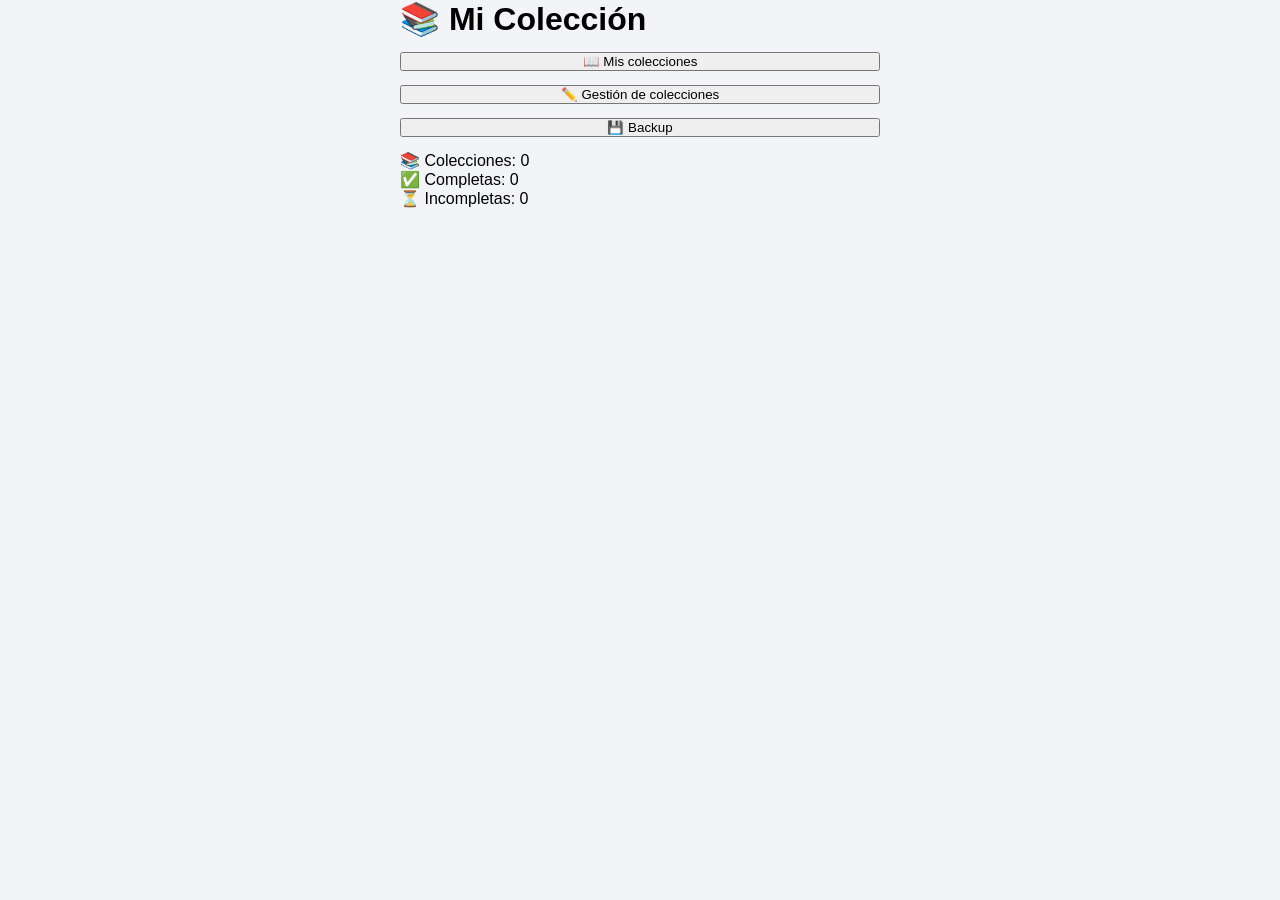
<file: Index.html>
<!DOCTYPE html>
<html lang="es">
<head>
  <meta charset="UTF-8" />
  <meta name="viewport" content="width=device-width, initial-scale=1.0, maximum-scale=1.0, user-scalable=no" />
  <title>Mi Colección</title>
  <link rel="stylesheet" href="style.css" />
</head>
<body>

  <!-- Pantalla principal -->
  <div id="app">
    <div id="view-main" class="view active">
      <h1>📚 Mi Colección</h1>
      <button data-view="collections">📖 Mis colecciones</button>
      <button data-view="manage">✏️ Gestión de colecciones</button>
      <button data-view="backup">💾 Backup</button>
      <div id="stats">
        <p>📚 Colecciones: <span id="stat-total">0</span></p>
        <p>✅ Completas: <span id="stat-complete">0</span></p>
        <p>⏳ Incompletas: <span id="stat-incomplete">0</span></p>
      </div>
    </div>

    <!-- Mis colecciones (estantería) -->
    <div id="view-collections" class="view">
      <button class="back" data-view="main">← Volver</button>
      <h2>📖 Mis colecciones</h2>
      <input type="text" id="search" placeholder="🔍 Buscar (mínimo 3 letras)" />
      <div id="shelf"></div>
    </div>

    <!-- Gestión -->
    <div id="view-manage" class="view">
      <button class="back" data-view="main">← Volver</button>
      <h2>✏️ Gestión de colecciones</h2>
      <button data-view="create">✨ Crear colección</button>
      <button data-view="edit">✏️ Editar colección</button>
      <button data-view="delete">🗑️ Eliminar colección</button>
    </div>

    <!-- Backup -->
    <div id="view-backup" class="view">
      <button class="back" data-view="main">← Volver</button>
      <h2>💾 Backup</h2>
      <button id="export-btn">⬇️ Exportar backup</button>
      <p>Última exportación: <span id="last-export">—</span></p>
      <p>Tamaño: <span id="export-size">—</span></p>
      <button id="import-btn">📂 Importar backup</button>
      <input type="file" id="import-input" accept=".json" style="display:none" />
      <p>Última importación: <span id="last-import">—</span></p>
      <p><small>⚠️ Al importar se reemplazan todos los datos actuales.</small></p>
    </div>

    <!-- Detalle de colección -->
    <div id="view-detail" class="view">
      <button class="back" data-view="collections">← Volver</button>
      <h2 id="detail-title">Colección</h2>
      <div id="detail-stats">
        <span>Total: <span id="d-total">0</span></span>
        <span>Tengo: <span id="d-have">0</span></span>
        <span>Faltan: <span id="d-missing">0</span></span>
        <span>Progreso: <span id="d-pct">0%</span></span>
      </div>
      <div id="detail-filters">
        <button class="filter active" data-filter="all">Todas</button>
        <button class="filter" data-filter="miss">Faltan</button>
        <button class="filter" data-filter="rep">Repetidas</button>
      </div>
      <div id="detail-grid"></div>
    </div>

    <!-- Modal de confirmación -->
    <div id="confirm-modal" style="display:none">
      <div class="modal-content">
        <p id="confirm-msg">¿Estás seguro?</p>
        <button id="confirm-yes">Sí</button>
        <button id="confirm-no">No</button>
      </div>
    </div>
  </div>

  <script src="app.js"></script>
</body>
</html>
</file>
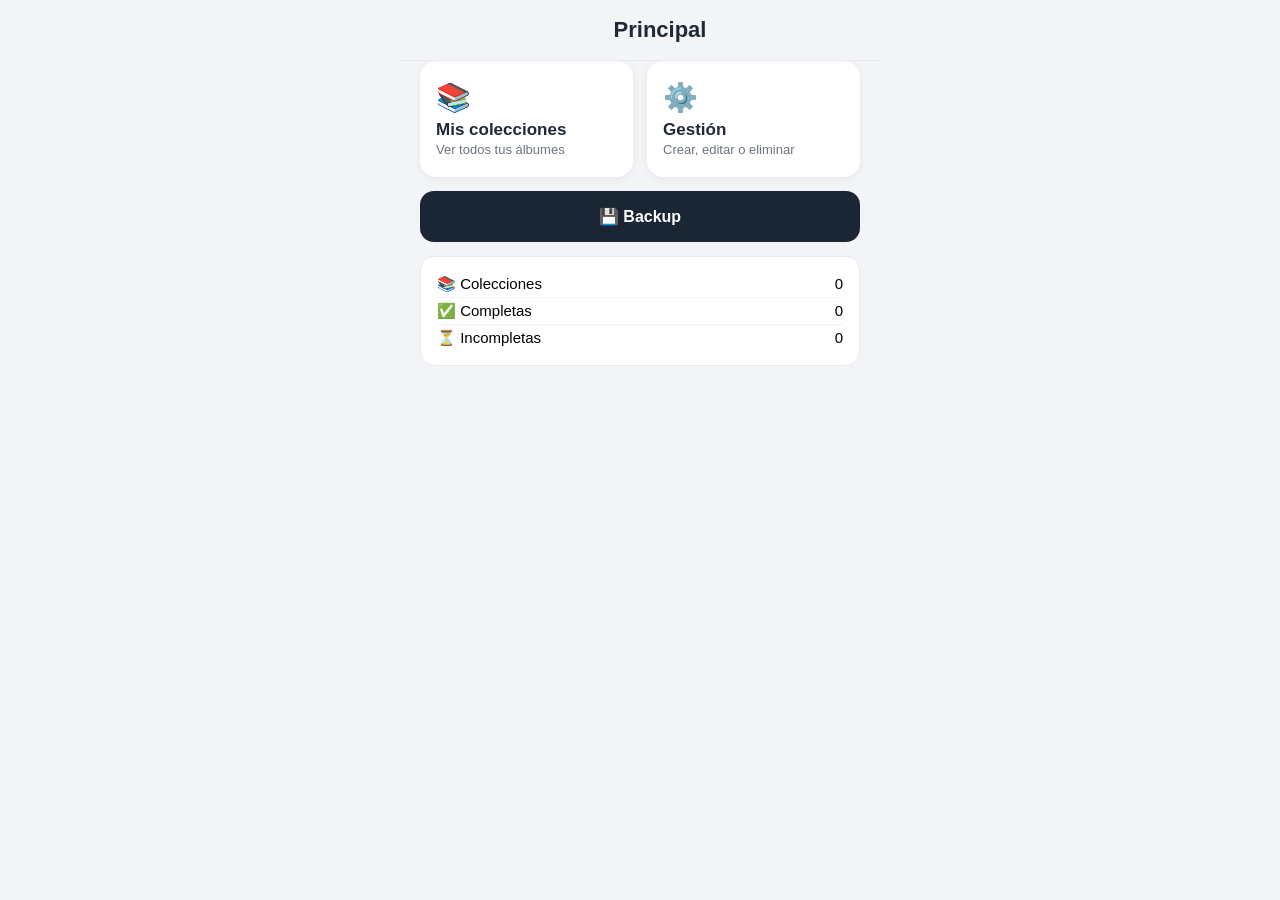
<file: index.html>
<!DOCTYPE html>
<html lang="es">
<head>
    <meta charset="UTF-8" />
    <meta name="viewport" content="width=device-width, initial-scale=1.0, maximum-scale=1.0, user-scalable=no" />
    <title>Mi Colección</title>
    <link rel="stylesheet" href="style.css" />
</head>
<body>

    <div id="app">
        <header id="appHeader">
            <button id="backBtn" class="hidden">←</button>
            <h1 id="headerTitle">Principal</h1>
        </header>

        <main id="scrollContainer">

            <!-- VISTA PRINCIPAL -->
            <section id="view-main" class="view active">
                <div class="main-grid">
                    <button class="main-btn" data-view="collections">
                        <span class="main-icon">📚</span>
                        <span class="main-title">Mis colecciones</span>
                        <span class="main-sub">Ver todos tus álbumes</span>
                    </button>
                    <button class="main-btn" data-view="manage">
                        <span class="main-icon">⚙️</span>
                        <span class="main-title">Gestión</span>
                        <span class="main-sub">Crear, editar o eliminar</span>
                    </button>
                </div>
                <button class="btn-primary btn-backup" data-view="backup">💾 Backup</button>
                <div class="stats-box">
                    <div class="stat-row"><span>📚 Colecciones</span> <span id="statTotal">0</span></div>
                    <div class="stat-row"><span>✅ Completas</span> <span id="statComplete">0</span></div>
                    <div class="stat-row"><span>⏳ Incompletas</span> <span id="statIncomplete">0</span></div>
                </div>
            </section>

            <!-- MIS COLECCIONES -->
            <section id="view-collections" class="view">
                <input type="text" id="searchInput" placeholder="🔍 Buscar colección..." />
                <div id="shelf" class="shelf-3"></div>
            </section>

            <!-- GESTIÓN -->
            <section id="view-manage" class="view">
                <div class="manage-grid">
                    <button class="manage-btn" data-view="create">
                        <span class="manage-icon">✨</span>
                        <span class="manage-title">Crear colección</span>
                        <span class="manage-sub">Agregar un nuevo álbum</span>
                    </button>
                    <button class="manage-btn" data-view="edit">
                        <span class="manage-icon">⚙️</span>
                        <span class="manage-title">Editar colección</span>
                        <span class="manage-sub">Modificar un álbum existente</span>
                    </button>
                </div>
                <button class="btn-soft-red" data-view="delete">🗑️ Eliminar colección</button>
            </section>

            <!-- ELIMINAR COLECCIÓN (sin botón volver extra) -->
            <section id="view-delete" class="view">
                <div class="delete-header">
                    <h2>Eliminar colección</h2>
                </div>
                <p class="delete-sub">Tocá una colección para eliminarla</p>
                <div id="deleteShelf" class="shelf-3"></div>
            </section>

            <!-- CREAR COLECCIÓN -->
            <section id="view-create" class="view">
                <div class="field">
                    <label>Nombre</label>
                    <input type="text" id="createName" placeholder="Ej: Mundial 2026" />
                </div>
                <div class="field">
                    <label>Portada (opcional)</label>
                    <div class="cover-row">
                        <button id="coverPickBtn" class="btn-secondary">📷 Subir imagen</button>
                        <button id="coverClearBtn" class="btn-secondary" style="display:none">❌ Quitar</button>
                        <input type="file" id="coverInput" accept="image/*" style="display:none" />
                        <div id="coverPreview" class="cover-preview">📘</div>
                    </div>
                </div>
                <div class="field">
                    <label>Numeración</label>
                    <div class="row-2">
                        <div><label>Desde</label> <input type="number" id="numFrom" value="1" /></div>
                        <div><label>Hasta</label> <input type="number" id="numTo" value="100" /></div>
                    </div>
                </div>
                <div class="field">
                    <label>⭐ Brillantes (opcional)</label>
                    <input type="text" id="shinyInput" placeholder="Ej: 7, 12, 45" />
                    <span class="hint">Números separados por comas</span>
                </div>
                <div class="field">
                    <label>Secciones especiales</label>
                    <div id="specialList"></div>
                    <button id="addSpecialBtn" class="btn-secondary">➕ Agregar sección</button>
                </div>
                <div class="row-2" style="margin-top:12px;">
                    <button id="createSaveBtn" class="btn-white">✨ Crear</button>
                    <button class="btn-soft-red" data-view="manage">Cancelar</button>
                </div>
            </section>

            <!-- MODAL SECCIÓN ESPECIAL -->
            <div id="specialModal" class="modal hidden">
                <div class="modal-box">
                    <h3>Agregar sección especial</h3>
                    <div class="field"><label>Nombre</label> <input type="text" id="specialName" placeholder="Ej: Equipo A" /></div>
                    <div class="field"><label>Prefijo</label> <input type="text" id="specialPrefix" placeholder="Ej: RIA" /></div>
                    <div class="row-2" style="gap: 16px;">
                        <div class="field"><label>Desde</label> <input type="number" id="specialFrom" value="1" style="padding: 12px;" /></div>
                        <div class="field"><label>Hasta</label> <input type="number" id="specialTo" value="20" style="padding: 12px;" /></div>
                    </div>
                    <div class="field"><label>⭐ Brillantes</label> <input type="text" id="specialShiny" placeholder="Ej: 3, 8, 15" /></div>
                    <div class="row-2" style="margin-top:16px;">
                        <button id="specialCancelBtn" class="btn-soft-red">Cancelar</button>
                        <button id="specialAddBtn" class="btn-white">Añadir</button>
                    </div>
                </div>
            </div>

            <!-- BACKUP -->
            <section id="view-backup" class="view">
                <button id="exportBtn" class="btn-white">⬇️ Exportar backup</button>
                <p class="info">Última exportación: <span id="lastExport">—</span></p>
                <p class="info">Tamaño: <span id="exportSize">—</span></p>
                <button id="importBtn" class="btn-white">📂 Importar backup</button>
                <input type="file" id="importInput" accept=".json" style="display:none" />
                <p class="info">Última importación: <span id="lastImport">—</span></p>
                <p class="warning">⚠️ Al importar se reemplazan todos los datos actuales.</p>
            </section>

            <!-- DETALLE -->
            <section id="view-detail" class="view">
                <div id="detailSticky">
                    <div class="detail-header">
                        <div id="detailCover" class="detail-cover">📘</div>
                        <div class="detail-stats-wrapper">
                            <div class="detail-stats">
                                <div><span>📊 Total</span> <strong id="dTotal">0</strong></div>
                                <div><span>✅ Tengo</span> <strong id="dHave">0</strong></div>
                                <div><span>❌ Faltan</span> <strong id="dMissing">0</strong></div>
                                <div><span>📈 Progreso</span> <strong id="dPct">0%</strong></div>
                            </div>
                            <div class="progress-bar">
                                <div class="progress-fill" id="progressFill" style="width:0%;"></div>
                            </div>
                        </div>
                    </div>

                    <div class="tabs">
                        <button class="tab active btn-white" data-filter="all">Todas</button>
                        <button class="tab btn-white" data-filter="miss">Faltan</button>
                        <button class="tab btn-white" data-filter="rep">Repetidas</button>
                    </div>

                    <div class="detail-actions">
                        <button id="exportListBtn" class="action-btn">📤 Exportar</button>
                        <button id="completeBtn" class="action-btn">✅ Completar</button>
                        <button id="resetBtn" class="action-btn">🔄 Reiniciar</button>
                    </div>
                </div>

                <div id="detailGrid" class="grid-4"></div>
            </section>

        </main>

        <!-- MODAL EXPORTAR -->
        <div id="exportModal" class="modal hidden">
            <div class="modal-box">
                <h3>Exportar</h3>
                <p class="modal-sub">¿Qué querés exportar?</p>
                <div class="export-options">
                    <button id="exportMissingBtn" class="export-option">Faltantes</button>
                    <button id="exportRepsBtn" class="export-option">Repetidas</button>
                </div>
                <button id="exportCancelBtn" class="btn-soft-red" style="margin-top:12px;">Cancelar</button>
            </div>
        </div>

        <!-- MODAL CONFIRMAR -->
        <div id="confirmModal" class="modal hidden">
            <div class="modal-box">
                <p id="confirmMsg">¿Estás seguro?</p>
                <div class="row-2">
                    <button id="confirmNo" class="btn-secondary">No</button>
                    <button id="confirmYes" class="btn-primary">Sí</button>
                </div>
            </div>
        </div>

    </div>

    <script src="app.js"></script>
</body>
</html>
</file>
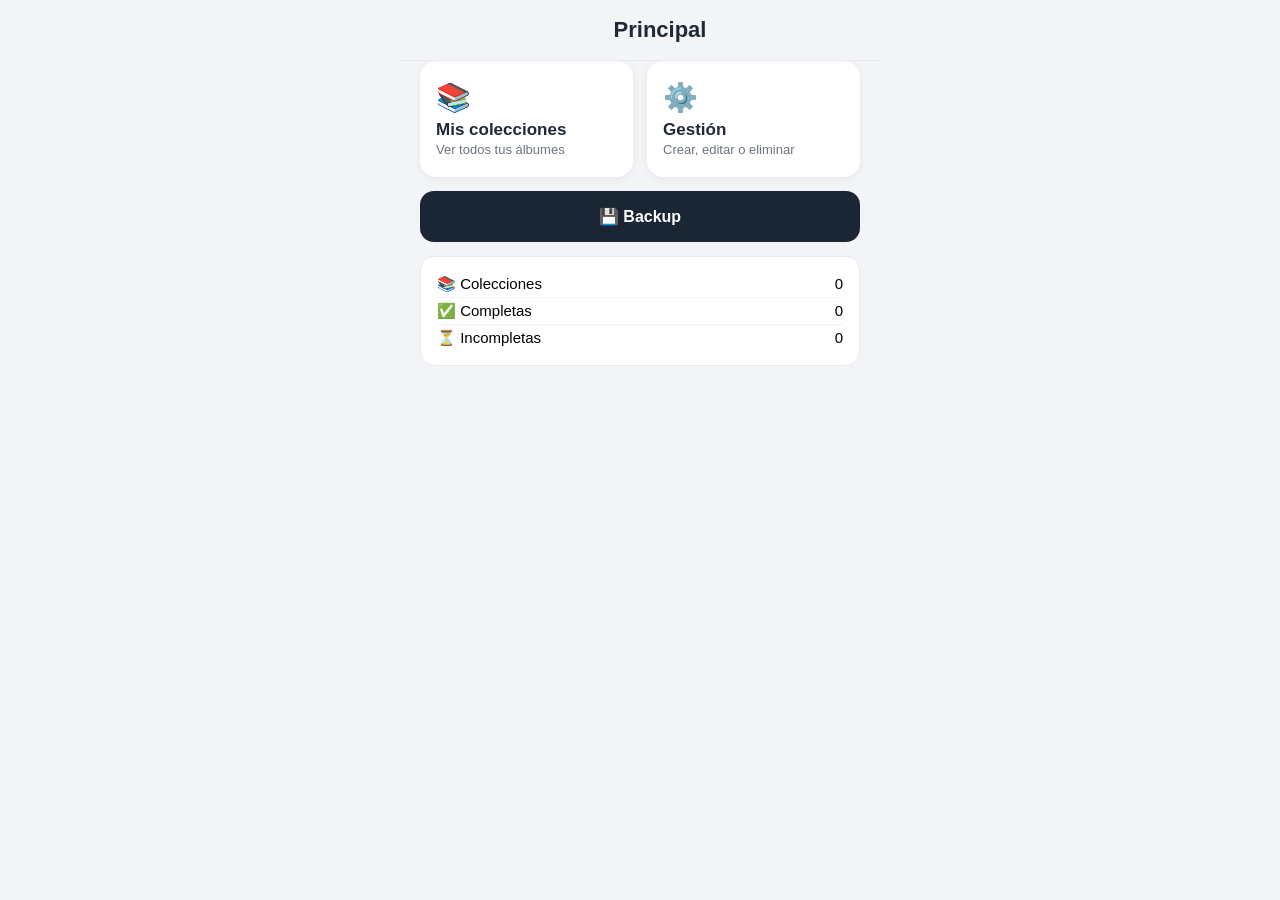
<file: index2.html>
<!DOCTYPE html>
<html lang="es">
<head>
    <meta charset="UTF-8" />
    <meta name="viewport" content="width=device-width, initial-scale=1.0, maximum-scale=1.0, user-scalable=no" />
    <title>Mi Colección</title>
    <link rel="stylesheet" href="style.css" />
</head>
<body>

    <div id="app">
        <header id="appHeader">
            <button id="backBtn" class="hidden">←</button>
            <h1 id="headerTitle">Principal</h1>
        </header>

        <main id="scrollContainer">

            <section id="view-main" class="view active">
                <div class="main-grid">
                    <button class="main-btn" data-view="collections">
                        <span class="main-icon">📚</span>
                        <span class="main-title">Mis colecciones</span>
                        <span class="main-sub">Ver todos tus álbumes</span>
                    </button>
                    <button class="main-btn" data-view="manage">
                        <span class="main-icon">⚙️</span>
                        <span class="main-title">Gestión</span>
                        <span class="main-sub">Crear, editar o eliminar</span>
                    </button>
                </div>
                <button class="btn-primary btn-backup" data-view="backup">💾 Backup</button>
                <div class="stats-box">
                    <div class="stat-row"><span>📚 Colecciones</span> <span id="statTotal">0</span></div>
                    <div class="stat-row"><span>✅ Completas</span> <span id="statComplete">0</span></div>
                    <div class="stat-row"><span>⏳ Incompletas</span> <span id="statIncomplete">0</span></div>
                </div>
            </section>

            <section id="view-collections" class="view">
                <input type="text" id="searchInput" placeholder="🔍 Buscar colección..." />
                <div id="shelf" class="shelf-3"></div>
            </section>

            <section id="view-manage" class="view">
                <div class="manage-grid">
                    <button class="manage-btn" data-view="create">
                        <span class="manage-icon">✨</span>
                        <span class="manage-title">Crear colección</span>
                        <span class="manage-sub">Agregar un nuevo álbum</span>
                    </button>
                    <button class="manage-btn" data-view="edit">
                        <span class="manage-icon">⚙️</span>
                        <span class="manage-title">Editar colección</span>
                        <span class="manage-sub">Modificar un álbum existente</span>
                    </button>
                </div>
                <button class="btn-soft-red" data-view="delete">🗑️ Eliminar colección</button>
            </section>

            <section id="view-create" class="view">
                <div class="field">
                    <label>Nombre</label>
                    <input type="text" id="createName" placeholder="Ej: Mundial 2026" />
                </div>
                <div class="field">
                    <label>Portada (opcional)</label>
                    <div class="cover-row">
                        <button id="coverPickBtn" class="btn-secondary">📷 Subir imagen</button>
                        <button id="coverClearBtn" class="btn-secondary" style="display:none">❌ Quitar</button>
                        <input type="file" id="coverInput" accept="image/*" style="display:none" />
                        <div id="coverPreview" class="cover-preview">📘</div>
                    </div>
                </div>
                <div class="field">
                    <label>Numeración</label>
                    <div class="row-2">
                        <div><label>Desde</label> <input type="number" id="numFrom" value="1" /></div>
                        <div><label>Hasta</label> <input type="number" id="numTo" value="100" /></div>
                    </div>
                </div>
                <div class="field">
                    <label>⭐ Brillantes (opcional)</label>
                    <input type="text" id="shinyInput" placeholder="Ej: 7, 12, 45" />
                    <span class="hint">Números separados por comas</span>
                </div>
                <div class="field">
                    <label>Secciones especiales</label>
                    <div id="specialList"></div>
                    <button id="addSpecialBtn" class="btn-secondary">➕ Agregar sección</button>
                </div>
                <div class="row-2" style="margin-top:12px;">
                    <button id="createSaveBtn" class="btn-white">✨ Crear</button>
                    <button class="btn-soft-red" data-view="manage">Cancelar</button>
                </div>
            </section>

            <div id="specialModal" class="modal hidden">
                <div class="modal-box">
                    <h3>Agregar sección especial</h3>
                    <div class="field"><label>Nombre</label> <input type="text" id="specialName" placeholder="Ej: Equipo A" /></div>
                    <div class="field"><label>Prefijo</label> <input type="text" id="specialPrefix" placeholder="Ej: RIA" /></div>
                    <div class="row-2" style="gap: 16px;">
                        <div class="field"><label>Desde</label> <input type="number" id="specialFrom" value="1" style="padding: 12px;" /></div>
                        <div class="field"><label>Hasta</label> <input type="number" id="specialTo" value="20" style="padding: 12px;" /></div>
                    </div>
                    <div class="field"><label>⭐ Brillantes</label> <input type="text" id="specialShiny" placeholder="Ej: 3, 8, 15" /></div>
                    <div class="row-2" style="margin-top:16px;">
                        <button id="specialCancelBtn" class="btn-soft-red">Cancelar</button>
                        <button id="specialAddBtn" class="btn-white">Añadir</button>
                    </div>
                </div>
            </div>

            <section id="view-backup" class="view">
                <button id="exportBtn" class="btn-white">⬇️ Exportar backup</button>
                <p class="info">Última exportación: <span id="lastExport">—</span></p>
                <p class="info">Tamaño: <span id="exportSize">—</span></p>
                <button id="importBtn" class="btn-white">📂 Importar backup</button>
                <input type="file" id="importInput" accept=".json" style="display:none" />
                <p class="info">Última importación: <span id="lastImport">—</span></p>
                <p class="warning">⚠️ Al importar se reemplazan todos los datos actuales.</p>
            </section>

            <!-- DETALLE (ahora con todo dentro) -->
            <section id="view-detail" class="view">
                <div id="detailSticky">
                    <div class="detail-header">
                        <div id="detailCover" class="detail-cover">📘</div>
                        <div class="detail-stats-wrapper">
                            <div class="detail-stats">
                                <div><span>📊 Total</span> <strong id="dTotal">0</strong></div>
                                <div><span>✅ Tengo</span> <strong id="dHave">0</strong></div>
                                <div><span>❌ Faltan</span> <strong id="dMissing">0</strong></div>
                                <div><span>📈 Progreso</span> <strong id="dPct">0%</strong></div>
                            </div>
                            <div class="progress-bar">
                                <div class="progress-fill" id="progressFill" style="width:0%;"></div>
                            </div>
                        </div>
                    </div>

                    <div class="tabs">
                        <button class="tab active btn-white" data-filter="all">Todas</button>
                        <button class="tab btn-white" data-filter="miss">Faltan</button>
                        <button class="tab btn-white" data-filter="rep">Repetidas</button>
                    </div>

                    <div class="detail-actions">
                        <button id="exportListBtn" class="action-btn">📤 Exportar</button>
                        <button id="completeBtn" class="action-btn">✅ Completar</button>
                        <button id="resetBtn" class="action-btn">🔄 Reiniciar</button>
                    </div>
                </div>

                <div id="detailGrid" class="grid-4"></div>
            </section>

        </main>

        <div id="exportModal" class="modal hidden">
            <div class="modal-box">
                <h3>Exportar</h3>
                <p class="modal-sub">¿Qué querés exportar?</p>
                <div class="export-options">
                    <button id="exportMissingBtn" class="export-option">Faltantes</button>
                    <button id="exportRepsBtn" class="export-option">Repetidas</button>
                </div>
                <button id="exportCancelBtn" class="btn-soft-red" style="margin-top:12px;">Cancelar</button>
            </div>
        </div>

        <div id="confirmModal" class="modal hidden">
            <div class="modal-box">
                <p id="confirmMsg">¿Estás seguro?</p>
                <div class="row-2">
                    <button id="confirmNo" class="btn-secondary">No</button>
                    <button id="confirmYes" class="btn-primary">Sí</button>
                </div>
            </div>
        </div>

    </div>

    <script src="app.js"></script>
</body>
</html>
</file>
<file: style.css>
* {
    margin: 0;
    padding: 0;
    box-sizing: border-box;
    font-family: -apple-system, BlinkMacSystemFont, 'Segoe UI', Roboto, sans-serif;
    user-select: none;
    -webkit-user-select: none;
}

html, body {
    height: 100%;
    overflow: hidden;
    background: #f2f4f8;
}

#app {
    max-width: 480px;
    width: 100%;
    height: 100vh;
    margin: 0 auto;
    background: #f2f4f8;
    display: flex;
    flex-direction: column;
}

header {
    background: #f2f4f8;
    padding: 16px 20px;
    border-bottom: 1px solid #e5e7eb;
    display: flex;
    align-items: center;
    flex-shrink: 0;
    position: sticky;
    top: 0;
    z-index: 20;
}
header h1 {
    font-size: 22px;
    font-weight: 700;
    flex: 1;
    text-align: center;
    color: #1f2937;
}
#backBtn {
    background: none;
    border: none;
    font-size: 24px;
    cursor: pointer;
    padding: 0 8px;
    color: #1a2634;
}
#backBtn.hidden {
    visibility: hidden;
}

#scrollContainer {
    flex: 1;
    overflow-y: auto;
    -webkit-overflow-scrolling: touch;
    padding: 0 20px 30px;
}

.view {
    display: none;
    flex-direction: column;
    gap: 14px;
}
.view.active {
    display: flex;
}

.main-grid {
    display: grid;
    grid-template-columns: 1fr 1fr;
    gap: 14px;
}
.main-btn {
    background: #ffffff;
    color: #1f2937;
    border: none;
    border-radius: 16px;
    padding: 20px 16px;
    display: flex;
    flex-direction: column;
    align-items: flex-start;
    justify-content: center;
    text-align: left;
    cursor: pointer;
    transition: 0.15s;
    box-shadow: 0 2px 8px rgba(0,0,0,0.06);
    min-height: 100px;
    width: 100%;
}
.main-btn:active {
    transform: scale(0.94);
    background: #f8fafc;
}
.main-icon {
    font-size: 28px;
    margin-bottom: 6px;
}
.main-title {
    font-size: 17px;
    font-weight: 600;
}
.main-sub {
    font-size: 13px;
    font-weight: 400;
    color: #6b7280;
    margin-top: 2px;
}

.stats-box {
    background: white;
    border-radius: 14px;
    padding: 14px 16px;
    border: 1px solid #e5e7eb;
}
.stat-row {
    display: flex;
    justify-content: space-between;
    padding: 4px 0;
    font-size: 15px;
}
.stat-row:not(:last-child) {
    border-bottom: 1px solid #f3f4f6;
}

#searchInput {
    width: 100%;
    padding: 16px 18px;
    border-radius: 40px;
    border: 1px solid #d1d5db;
    font-size: 16px;
    background: white;
    box-sizing: border-box;
    outline: none;
}
#searchInput:focus {
    border-color: #4a6fa5;
}

.shelf-3 {
    display: grid;
    grid-template-columns: 1fr 1fr 1fr;
    gap: 12px;
}
.shelf-card {
    background: white;
    border-radius: 16px;
    overflow: hidden;
    border: 1px solid #e5e7eb;
    box-shadow: 0 2px 8px rgba(0,0,0,0.04);
    cursor: pointer;
    transition: 0.15s;
}
.shelf-card:active {
    transform: scale(0.95);
}
.shelf-card .cover {
    height: 120px;
    background: #ffffff;
    display: flex;
    align-items: center;
    justify-content: center;
    overflow: hidden;
    padding: 4px;
}
.shelf-card .cover img {
    width: 100%;
    height: 100%;
    object-fit: contain;
}
.shelf-card .cover .emoji {
    font-size: 40px;
}
.shelf-card .info {
    padding: 8px 6px 10px;
    text-align: center;
}
.shelf-card .name {
    font-weight: 600;
    font-size: 13px;
    color: #1f2937;
}
.shelf-card .bar {
    height: 4px;
    background: #e5e7eb;
    border-radius: 4px;
    margin-top: 6px;
    overflow: hidden;
}
.shelf-card .bar .fill {
    height: 4px;
    background: #22c55e;
    border-radius: 4px;
    width: 0%;
}

#detailSticky {
    position: sticky;
    top: 0;
    z-index: 15;
    background: #f2f4f8;
    padding: 0 0 4px 0;
}

.detail-header {
    display: flex;
    gap: 15%;
    background: #f2f4f8;
    padding: 14px 0;
    border: none;
    align-items: stretch;
}

.detail-cover {
    width: 110px;
    height: 140px;
    border-radius: 12px;
    background: #ffffff;
    display: flex;
    align-items: center;
    justify-content: center;
    overflow: hidden;
    flex-shrink: 0;
}
.detail-cover img {
    width: 100%;
    height: 100%;
    object-fit: contain;
}
.detail-cover .emoji {
    font-size: 40px;
}

.detail-stats-wrapper {
    flex: 1;
    height: 140px;
    display: flex;
    flex-direction: column;
    justify-content: space-between;
    min-height: 0;
}

.detail-stats {
    display: flex;
    flex-direction: column;
    flex: 1;
    justify-content: space-between;
    gap: 0;
}

.detail-stats div {
    display: flex;
    justify-content: space-between;
    font-size: 14px;
    color: #1f2937 !important;
    align-items: center;
    font-weight: 700 !important;
}
.detail-stats strong {
    color: #1f2937;
}

.progress-bar {
    width: 100%;
    height: 8px;
    background: #e5e7eb;
    border-radius: 4px;
    overflow: hidden;
    flex-shrink: 0;
    margin-top: 2px;
}
.progress-fill {
    height: 100%;
    background: #22c55e;
    border-radius: 4px;
    width: 0%;
    transition: width 0.2s ease;
}

.tabs {
    display: flex;
    gap: 8px;
    padding: 0 8px;
}
.tab {
    flex: 1;
    padding: 14px 0 !important;
    font-size: 14px !important;
    font-weight: 600 !important;
    border-radius: 14px !important;
    border: none !important;
    cursor: pointer !important;
    transition: 0.15s !important;
    text-align: center !important;
    line-height: 1.2 !important;
    min-height: 44px !important;
}
.tab.active {
    background: #4a6fa5;
    color: white;
}
.tab:active {
    transform: scale(0.94);
}
.tab.btn-white {
    background: #ffffff;
    color: #1f2937;
    box-shadow: 0 2px 8px rgba(0,0,0,0.06);
}
.tab.btn-white.active {
    background: #4a6fa5;
    color: white;
}

.detail-actions {
    display: flex;
    gap: 8px;
    padding: 8px 8px 4px 8px;
}
.action-btn {
    flex: 1;
    padding: 14px 0 !important;
    font-size: 14px !important;
    font-weight: 600 !important;
    border-radius: 14px !important;
    border: none !important;
    cursor: pointer !important;
    transition: 0.15s !important;
    text-align: center !important;
    line-height: 1.2 !important;
    min-height: 44px !important;
    background: #4a6fa5;
    color: white;
    box-shadow: 0 2px 8px rgba(0,0,0,0.06);
}
.action-btn:active {
    transform: scale(0.94);
    background: #3a5a86;
}

#exportModal .modal-box {
    max-width: 320px;
}
#exportModal .modal-sub {
    font-size: 14px;
    color: #6b7280;
    margin: 4px 0 16px 0;
    text-align: center;
}
.export-options {
    display: flex;
    flex-direction: column;
    gap: 10px;
}
.export-option {
    padding: 14px;
    border: 1px solid #e5e7eb;
    border-radius: 14px;
    background: white;
    font-size: 16px;
    font-weight: 600;
    cursor: pointer;
    transition: 0.15s;
    text-align: center;
}
.export-option:active {
    transform: scale(0.96);
    background: #f8fafc;
}

.section-title {
    font-size: 16px;
    font-weight: 700;
    color: #1f2937;
    margin: 12px 0 6px 0;
    padding: 0 4px;
}
.section-title:first-of-type {
    margin-top: 0;
}

#detailGrid {
    display: flex;
    flex-direction: column;
    gap: 8px;
    padding: 12px 0 30px;
}
.grid-4 {
    display: grid;
    grid-template-columns: repeat(4, 1fr);
    gap: 8px;
}
.sticker {
    background: white;
    border-radius: 12px;
    padding: 10px 0;
    text-align: center;
    border: 2px solid #d1d5db;
    font-size: 14px;
    font-weight: 500;
    cursor: pointer;
    transition: 0.08s;
    position: relative;
}
.sticker:active {
    transform: scale(0.92);
}
.sticker.have {
    background: #dcfce7;
    border-color: #22c55e;
}
.sticker.rep {
    background: #dcfce7;
    border-color: #22c55e;
}
.sticker.rep::after {
    content: attr(data-rep);
    position: absolute;
    top: -6px;
    right: -6px;
    background: #f97316;
    color: white;
    font-size: 10px;
    font-weight: 700;
    border-radius: 30px;
    padding: 1px 6px;
}
.sticker.shiny {
    border-color: #f1c40f !important;
    background: #fef9e7 !important;
}
.sticker.shiny.have {
    background: #dcfce7 !important;
    border-color: #f1c40f !important;
}
.sticker.shiny.rep {
    background: #dcfce7 !important;
    border-color: #f1c40f !important;
}

.field {
    display: flex;
    flex-direction: column;
    gap: 4px;
}
.field label {
    font-size: 14px;
    font-weight: 600;
    color: #374151;
}
.field input, .field select {
    padding: 10px 14px;
    border-radius: 10px;
    border: 1px solid #d1d5db;
    font-size: 16px;
    background: white;
    width: 100%;
}
.field input:focus {
    outline: 2px solid #4a6fa5;
    border-color: transparent;
}
.hint {
    font-size: 12px;
    color: #6b7280;
}
.row-2 {
    display: grid;
    grid-template-columns: 1fr 1fr;
    gap: 10px;
}

.cover-row {
    display: flex;
    gap: 10px;
    align-items: center;
    flex-wrap: wrap;
}
.cover-preview {
    width: 60px;
    height: 60px;
    border-radius: 12px;
    background: #e5e7eb;
    display: flex;
    align-items: center;
    justify-content: center;
    font-size: 32px;
    overflow: hidden;
    border: 1px solid #d1d5db;
}
.cover-preview img {
    width: 100%;
    height: 100%;
    object-fit: cover;
}

.special-item {
    background: #f8fafc;
    padding: 8px 12px;
    border-radius: 10px;
    border: 1px solid #e5e7eb;
    display: flex;
    justify-content: space-between;
    align-items: center;
    font-size: 14px;
}
.special-item .remove {
    background: none;
    border: none;
    color: #ef4444;
    font-size: 18px;
    cursor: pointer;
    padding: 0 4px;
}

.manage-grid {
    display: grid;
    grid-template-columns: 1fr 1fr;
    gap: 14px;
}
.manage-btn {
    background: #ffffff;
    color: #1f2937;
    border: none;
    border-radius: 16px;
    padding: 20px 16px;
    display: flex;
    flex-direction: column;
    align-items: flex-start;
    justify-content: center;
    text-align: left;
    cursor: pointer;
    transition: 0.15s;
    box-shadow: 0 2px 8px rgba(0,0,0,0.06);
    min-height: 100px;
    width: 100%;
}
.manage-btn:active {
    transform: scale(0.94);
    background: #f8fafc;
}
.manage-icon {
    font-size: 28px;
    margin-bottom: 6px;
}
.manage-title {
    font-size: 17px;
    font-weight: 600;
}
.manage-sub {
    font-size: 13px;
    font-weight: 400;
    color: #6b7280;
    margin-top: 2px;
}

.btn-primary, .btn-secondary, .btn-danger, .btn-white, .btn-soft-red {
    border: none;
    border-radius: 14px;
    font-size: 16px;
    font-weight: 600;
    cursor: pointer;
    transition: 0.15s;
    text-align: center;
    width: 100%;
}
.btn-primary:active, .btn-secondary:active, .btn-danger:active, .btn-white:active, .btn-soft-red:active {
    transform: scale(0.96);
}
.btn-primary {
    background: #4a6fa5;
    color: white;
    padding: 16px;
}
.btn-primary:active {
    background: #3a5a86;
}
.btn-backup {
    background: #1a2634;
    color: white;
    padding: 16px;
}
.btn-backup:active {
    background: #2c3e50;
}
.btn-secondary {
    background: #e5e7eb;
    color: #1f2937;
    padding: 16px;
}
.btn-secondary:active {
    background: #d1d5db;
}
.btn-danger {
    background: #ef4444;
    color: white;
    padding: 16px;
}
.btn-danger:active {
    background: #dc2626;
}
.btn-white {
    background: #ffffff;
    color: #1f2937;
    padding: 18px 16px;
    font-size: 18px;
    box-shadow: 0 2px 8px rgba(0,0,0,0.06);
}
.btn-white:active {
    background: #f8fafc;
}
.btn-soft-red {
    background: #fca5a5;
    color: #1f2937;
    padding: 16px;
    box-shadow: 0 2px 8px rgba(0,0,0,0.06);
}
.btn-soft-red:active {
    background: #f87171;
}

.modal {
    position: fixed;
    inset: 0;
    background: rgba(0, 0, 0, 0.3);
    display: none;
    align-items: center;
    justify-content: center;
    z-index: 100;
    backdrop-filter: blur(4px);
}
.modal:not(.hidden) {
    display: flex;
}
.modal-box {
    background: white;
    border-radius: 24px;
    padding: 24px;
    max-width: 360px;
    width: 90%;
    max-height: 90vh;
    overflow-y: auto;
    box-shadow: 0 20px 60px rgba(0, 0, 0, 0.15);
}
.modal-box h3 {
    margin-bottom: 8px;
    text-align: center;
    font-size: 20px;
}
.modal-box .field input {
    padding: 12px 14px;
}
.modal-box .row-2 {
    gap: 16px;
}
.row-2 {
    display: flex;
    gap: 12px;
    justify-content: center;
    margin-top: 8px;
}

.info {
    font-size: 14px;
    color: #6b7280;
    margin: 2px 0;
}
.warning {
    font-size: 13px;
    color: #92400e;
    background: #fef3c7;
    padding: 10px 14px;
    border-radius: 10px;
    border: 1px solid #fde68a;
}

#coverInput, #importInput {
    display: none;
}
</file>
